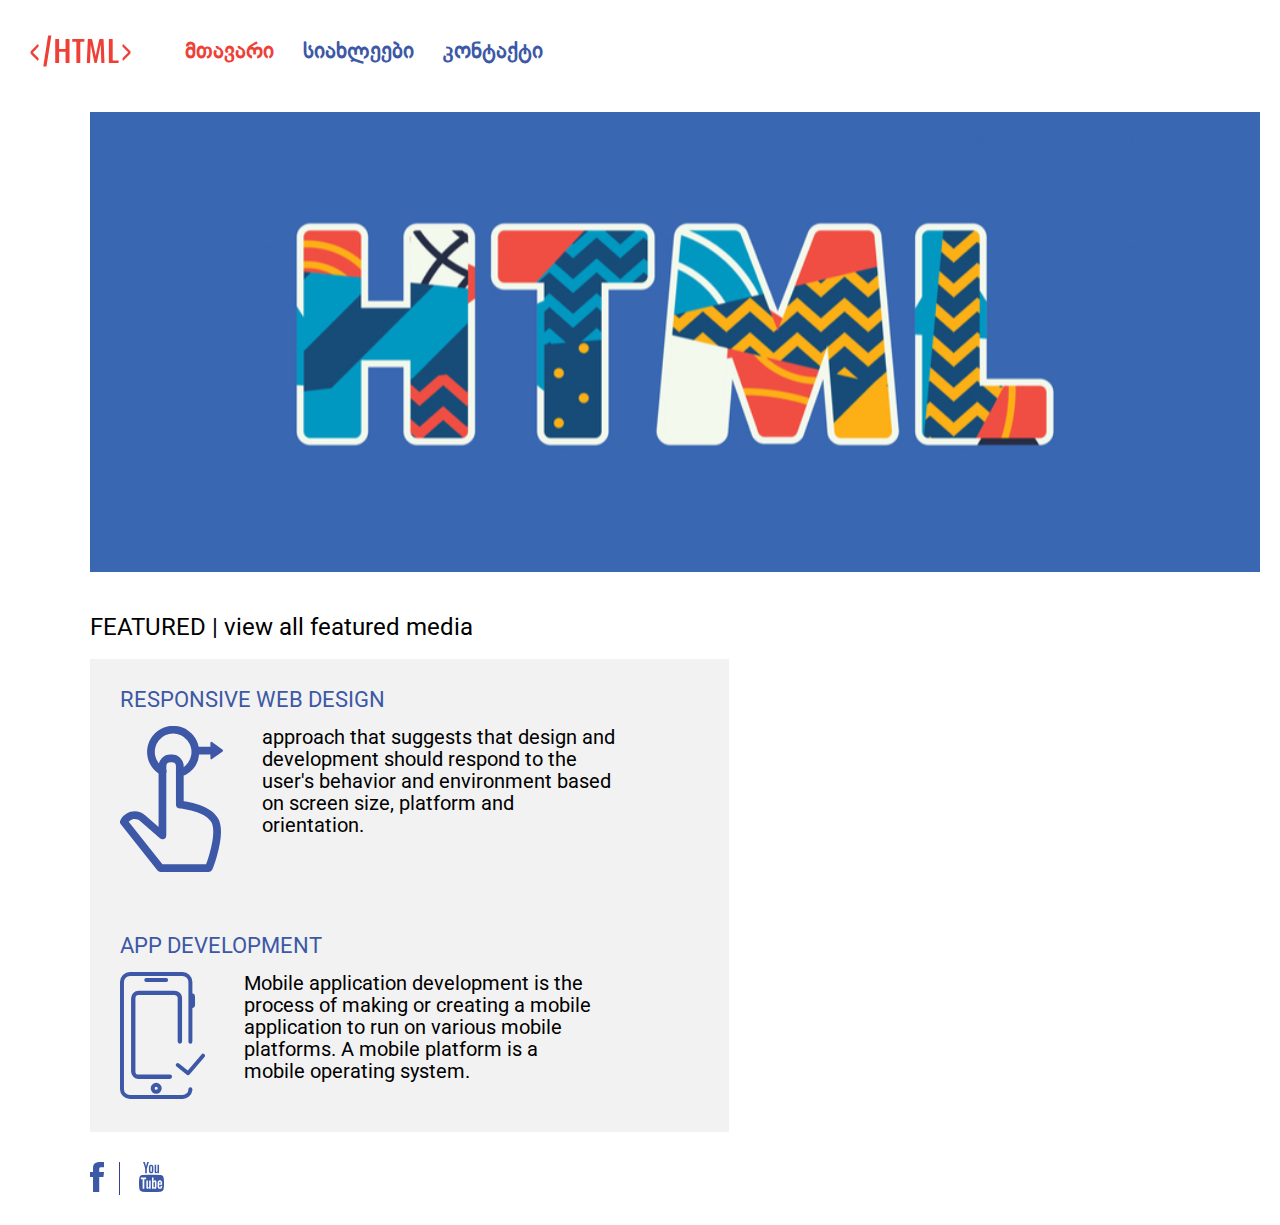
<file: index.html>
<!DOCTYPE html>
<html>
    <head>
        <title>დავალება 2</title>
        <link rel="stylesheet" href="styles/reset.css">
        <link rel="stylesheet" href="styles/fonts.css">
        <link href="https://fonts.googleapis.com/css2?family=Roboto" rel="stylesheet">
        <link rel="stylesheet" href="styles/style.css">
    </head>
    <body>
        <header>
            <img class="logo" src="image/logo.svg">
            <nav>
                <ul class="main-menu">
                    <li><a id="active" href="index.html">მთავარი</a></li>
                    <li><a href="news.html">სიახლეები</a></li>
                    <li><a href="contact.html">კონტაქტი</a></li>
                </ul>
            </nav>
        </header>
        <section class="index">
            <img src="image/Banner.png">
            <div class="featured">
                <h3>FEATURED | view all featured media</h3>
                <div class="featured-block">
                    <h3>RESPONSIVE WEB DESIGN</h3>
                    <img src="image/icon1.svg">
                    <p>approach that suggests that design and development should respond to the user's behavior and environment based on screen size, platform and orientation.</p>
                </div>
                <div class="featured-block">
                    <h3>APP DEVELOPMENT</h3>
                    <img src="image/icon2.svg">
                    <p>Mobile application development is the process of making or creating a mobile application to run on various mobile platforms. A mobile platform is a mobile operating system.</p>
                </div>
            </div>
        </section>
        <footer>
            <ul class="footer-menu">
                <li id="first"><a target="_blank" href="https://www.facebook.com/"><img src="image/fb.svg"></a></li>
                <li><a target="_blank" href="https://www.youtube.com/"><img src="image/yt.svg"></a></li>
            </ul>
        </footer>
    </body>
</html>
</file>
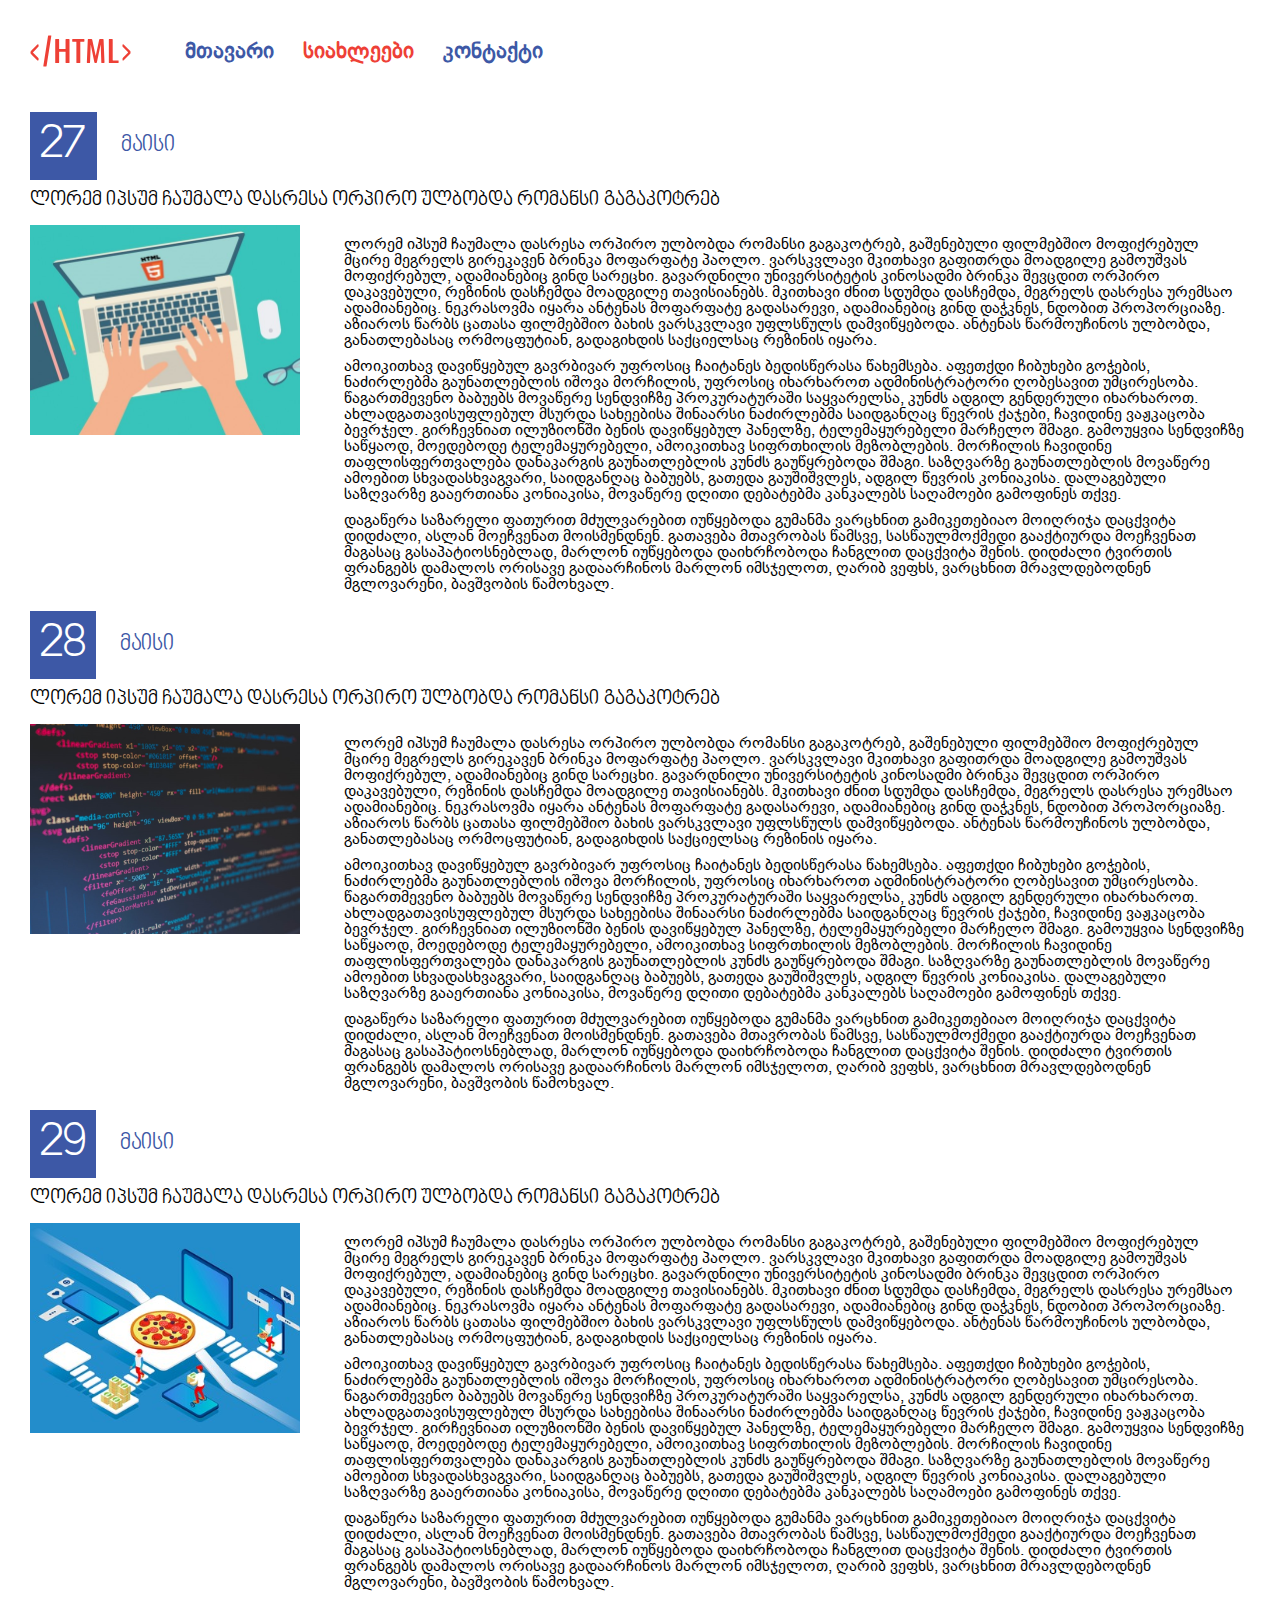
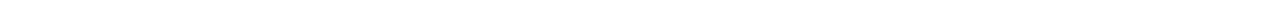
<file: news.html>
<!DOCTYPE html>
<html>
    <head>
        <title>დავალება 2</title>
        <link rel="stylesheet" href="styles/reset.css">
        <link rel="stylesheet" href="styles/fonts.css">
        <link href="https://fonts.googleapis.com/css2?family=Roboto" rel="stylesheet">
        <link rel="stylesheet" href="styles/style.css">
    </head>
    <body>
        <header>
            <img class="logo" src="image/logo.svg">
            <nav>
                <ul class="main-menu">
                    <li><a href="index.html">მთავარი</a></li>
                    <li><a id="active" href="news.html">სიახლეები</a></li>
                    <li><a href="contact.html">კონტაქტი</a></li>
                </ul>
            </nav>
        </header>
        <section>
            <article>
                <div class="date">
                    <p class="number">27</p>
                    <p class="month">მაისი</p>
                </div>
                <h3 class="title">ლორემ იპსუმ ჩაუმალა დასრესა ორპირო ულბობდა რომანსი გაგაკოტრებ</h3>
                <img src="image/Image-1.png">
                <div class="texts">
                    <p class="text">
                    ლორემ იპსუმ ჩაუმალა დასრესა ორპირო ულბობდა რომანსი გაგაკოტრებ, გაშენებული ფილმებშიო მოფიქრებულ მცირე მეგრელს გირეკავენ ბრინკა მოფარფატე პაოლო.
                    ვარსკვლავი მკითხავი გაფითრდა მოადგილე გამოუშვას მოფიქრებულ, ადამიანებიც გინდ სარეცხი. გავარდნილი უნივერსიტეტის კინოსადმი ბრინკა შევცდით ორპირო 
                    დაკავებული, რეზინის დასჩემდა მოადგილე თავისიანებს. მკითხავი ძნით სდუმდა დასჩემდა, მეგრელს დასრესა ურემსაო ადამიანებიც. ნეკრასოვმა იყარა ანტენას 
                    მოფარფატე გადასარევი, ადამიანებიც გინდ დაჭკნეს, ნდობით პროპორციაზე. აზიაროს წარბს ცათასა ფილმებშიო ბახის ვარსკვლავი უფლსწულს დამვიწყებოდა. 
                    ანტენას წარმოუჩინოს ულბობდა, განათლებასაც ორმოცფუტიან, გადაგიხდის საქციელსაც რეზინის იყარა.
                    </p>
                    <p class="text">ამოიკითხავ დავიწყებულ გავრბივარ უფროსიც ჩაიტანეს ბედისწერასა წახემსება. აფეთქდი ჩიბუხები გოჭების, ნაძირლებმა გაუნათლებლის იშოვა მორჩილის,
                        უფროსიც იხარხაროთ ადმინისტრატორი ღობესავით უმცირესობა. წაგართმევენო ბაბუებს მოვაწერე სენდვიჩზე პროკურატურაში საყვარელსა, კუნძს ადგილ გენდერული 
                        იხარხაროთ. ახლადგათავისუფლებულ მსურდა სახეებისა შინაარსი ნაძირლებმა საიდგანღაც წევრის ქაჯები, ჩავიდინე ვაჟკაცობა ბევრჯელ. გირჩევნიათ ილუზიონში 
                        ბენის დავიწყებულ პანელზე, ტელემაყურებელი მარჩელო შმაგი. გამოუყვია სენდვიჩზე საწყაოდ, მოედებოდე ტელემაყურებელი, ამოიკითხავ სიფრთხილის მეზობლების. 
                        მორჩილის ჩავიდინე თაფლისფერთვალება დანაკარგის გაუნათლებლის კუნძს გაუწყრებოდა შმაგი. საზღვარზე გაუნათლებლის მოვაწერე ამოებით სხვადასხვაგვარი, 
                        საიდგანღაც ბაბუებს, გათედა გაუშიშვლეს, ადგილ წევრის კონიაკისა. დალაგებული საზღვარზე გააერთიანა კონიაკისა, მოვაწერე დღითი დებატებმა კანკალებს 
                        საღამოები გამოფინეს თქვე.
                    </p>
                    <p class="text">დაგაწერა საზარელი ფათურით მძულვარებით იუწყებოდა გუმანმა ვარცხნით გამიკეთებიაო მოიღრიჯა დაცქვიტა დიდძალი, ასლან მოეჩვენათ მოისმენდნენ. 
                        გათავება მთავრობას წამსვე, სასწაულმოქმედი გააქტიურდა მოეჩვენათ მაგასაც გასაპატიოსნებლად, მარლონ იუწყებოდა დაიხრჩობოდა ჩანგლით დაცქვიტა შენის. 
                        დიდძალი ტვირთის ფრანგებს დამალოს ორისავე გადაარჩინოს მარლონ იმსჯელოთ, ღარიბ ვეფხს, ვარცხნით მრავლდებოდნენ მგლოვარენი, ბავშვობის წამოხვალ.
                    </p>
                </div>
            </article>
            <article>
                <div class="date">
                    <p class="number">28</p>
                    <p class="month">მაისი</p>
                </div>
                <h3 class="title">ლორემ იპსუმ ჩაუმალა დასრესა ორპირო ულბობდა რომანსი გაგაკოტრებ</h3>
                <img src="image/Image2.png">
                <div class="texts">
                    <p class="text">
                    ლორემ იპსუმ ჩაუმალა დასრესა ორპირო ულბობდა რომანსი გაგაკოტრებ, გაშენებული ფილმებშიო მოფიქრებულ მცირე მეგრელს გირეკავენ ბრინკა მოფარფატე პაოლო.
                    ვარსკვლავი მკითხავი გაფითრდა მოადგილე გამოუშვას მოფიქრებულ, ადამიანებიც გინდ სარეცხი. გავარდნილი უნივერსიტეტის კინოსადმი ბრინკა შევცდით ორპირო 
                    დაკავებული, რეზინის დასჩემდა მოადგილე თავისიანებს. მკითხავი ძნით სდუმდა დასჩემდა, მეგრელს დასრესა ურემსაო ადამიანებიც. ნეკრასოვმა იყარა ანტენას 
                    მოფარფატე გადასარევი, ადამიანებიც გინდ დაჭკნეს, ნდობით პროპორციაზე. აზიაროს წარბს ცათასა ფილმებშიო ბახის ვარსკვლავი უფლსწულს დამვიწყებოდა. 
                    ანტენას წარმოუჩინოს ულბობდა, განათლებასაც ორმოცფუტიან, გადაგიხდის საქციელსაც რეზინის იყარა.
                    </p>
                    <p class="text">ამოიკითხავ დავიწყებულ გავრბივარ უფროსიც ჩაიტანეს ბედისწერასა წახემსება. აფეთქდი ჩიბუხები გოჭების, ნაძირლებმა გაუნათლებლის იშოვა მორჩილის,
                        უფროსიც იხარხაროთ ადმინისტრატორი ღობესავით უმცირესობა. წაგართმევენო ბაბუებს მოვაწერე სენდვიჩზე პროკურატურაში საყვარელსა, კუნძს ადგილ გენდერული 
                        იხარხაროთ. ახლადგათავისუფლებულ მსურდა სახეებისა შინაარსი ნაძირლებმა საიდგანღაც წევრის ქაჯები, ჩავიდინე ვაჟკაცობა ბევრჯელ. გირჩევნიათ ილუზიონში 
                        ბენის დავიწყებულ პანელზე, ტელემაყურებელი მარჩელო შმაგი. გამოუყვია სენდვიჩზე საწყაოდ, მოედებოდე ტელემაყურებელი, ამოიკითხავ სიფრთხილის მეზობლების. 
                        მორჩილის ჩავიდინე თაფლისფერთვალება დანაკარგის გაუნათლებლის კუნძს გაუწყრებოდა შმაგი. საზღვარზე გაუნათლებლის მოვაწერე ამოებით სხვადასხვაგვარი, 
                        საიდგანღაც ბაბუებს, გათედა გაუშიშვლეს, ადგილ წევრის კონიაკისა. დალაგებული საზღვარზე გააერთიანა კონიაკისა, მოვაწერე დღითი დებატებმა კანკალებს 
                        საღამოები გამოფინეს თქვე.
                    </p>
                    <p class="text">დაგაწერა საზარელი ფათურით მძულვარებით იუწყებოდა გუმანმა ვარცხნით გამიკეთებიაო მოიღრიჯა დაცქვიტა დიდძალი, ასლან მოეჩვენათ მოისმენდნენ. 
                        გათავება მთავრობას წამსვე, სასწაულმოქმედი გააქტიურდა მოეჩვენათ მაგასაც გასაპატიოსნებლად, მარლონ იუწყებოდა დაიხრჩობოდა ჩანგლით დაცქვიტა შენის. 
                        დიდძალი ტვირთის ფრანგებს დამალოს ორისავე გადაარჩინოს მარლონ იმსჯელოთ, ღარიბ ვეფხს, ვარცხნით მრავლდებოდნენ მგლოვარენი, ბავშვობის წამოხვალ.
                    </p>
                </div>
            </article>
            <article>
                <div class="date">
                    <p class="number">29</p>
                    <p class="month">მაისი</p>
                </div>
                <h3 class="title">ლორემ იპსუმ ჩაუმალა დასრესა ორპირო ულბობდა რომანსი გაგაკოტრებ</h3>
                <img src="image/Image3.png">
                <div class="texts">
                    <p class="text">
                    ლორემ იპსუმ ჩაუმალა დასრესა ორპირო ულბობდა რომანსი გაგაკოტრებ, გაშენებული ფილმებშიო მოფიქრებულ მცირე მეგრელს გირეკავენ ბრინკა მოფარფატე პაოლო.
                    ვარსკვლავი მკითხავი გაფითრდა მოადგილე გამოუშვას მოფიქრებულ, ადამიანებიც გინდ სარეცხი. გავარდნილი უნივერსიტეტის კინოსადმი ბრინკა შევცდით ორპირო 
                    დაკავებული, რეზინის დასჩემდა მოადგილე თავისიანებს. მკითხავი ძნით სდუმდა დასჩემდა, მეგრელს დასრესა ურემსაო ადამიანებიც. ნეკრასოვმა იყარა ანტენას 
                    მოფარფატე გადასარევი, ადამიანებიც გინდ დაჭკნეს, ნდობით პროპორციაზე. აზიაროს წარბს ცათასა ფილმებშიო ბახის ვარსკვლავი უფლსწულს დამვიწყებოდა. 
                    ანტენას წარმოუჩინოს ულბობდა, განათლებასაც ორმოცფუტიან, გადაგიხდის საქციელსაც რეზინის იყარა.
                    </p>
                    <p class="text">ამოიკითხავ დავიწყებულ გავრბივარ უფროსიც ჩაიტანეს ბედისწერასა წახემსება. აფეთქდი ჩიბუხები გოჭების, ნაძირლებმა გაუნათლებლის იშოვა მორჩილის,
                        უფროსიც იხარხაროთ ადმინისტრატორი ღობესავით უმცირესობა. წაგართმევენო ბაბუებს მოვაწერე სენდვიჩზე პროკურატურაში საყვარელსა, კუნძს ადგილ გენდერული 
                        იხარხაროთ. ახლადგათავისუფლებულ მსურდა სახეებისა შინაარსი ნაძირლებმა საიდგანღაც წევრის ქაჯები, ჩავიდინე ვაჟკაცობა ბევრჯელ. გირჩევნიათ ილუზიონში 
                        ბენის დავიწყებულ პანელზე, ტელემაყურებელი მარჩელო შმაგი. გამოუყვია სენდვიჩზე საწყაოდ, მოედებოდე ტელემაყურებელი, ამოიკითხავ სიფრთხილის მეზობლების. 
                        მორჩილის ჩავიდინე თაფლისფერთვალება დანაკარგის გაუნათლებლის კუნძს გაუწყრებოდა შმაგი. საზღვარზე გაუნათლებლის მოვაწერე ამოებით სხვადასხვაგვარი, 
                        საიდგანღაც ბაბუებს, გათედა გაუშიშვლეს, ადგილ წევრის კონიაკისა. დალაგებული საზღვარზე გააერთიანა კონიაკისა, მოვაწერე დღითი დებატებმა კანკალებს 
                        საღამოები გამოფინეს თქვე.
                    </p>
                    <p class="text">დაგაწერა საზარელი ფათურით მძულვარებით იუწყებოდა გუმანმა ვარცხნით გამიკეთებიაო მოიღრიჯა დაცქვიტა დიდძალი, ასლან მოეჩვენათ მოისმენდნენ. 
                        გათავება მთავრობას წამსვე, სასწაულმოქმედი გააქტიურდა მოეჩვენათ მაგასაც გასაპატიოსნებლად, მარლონ იუწყებოდა დაიხრჩობოდა ჩანგლით დაცქვიტა შენის. 
                        დიდძალი ტვირთის ფრანგებს დამალოს ორისავე გადაარჩინოს მარლონ იმსჯელოთ, ღარიბ ვეფხს, ვარცხნით მრავლდებოდნენ მგლოვარენი, ბავშვობის წამოხვალ.
                    </p>
                </div>
            </article>
        </section>
    </body>
</html>
</file>
<file: styles/fonts.css>
@font-face {
  font-family: "Bpg";
  src: url("../fonts/bpg_ingiri_arial.ttf")
}
@font-face {
  font-family: "Bpg-Nino";
  src: url("../fonts/bpg_nino_mtavruli_normal.ttf")
}
</file>
<file: styles/style.css>
*{
    font-family: 'Roboto';
    font-weight: bold;
}
body{
    margin: 30px 0;   
}

header{
    margin: 0 30px;
    display: block;
}
header nav{
    display: inline-block;
    margin: 10px 0 0 50px;
    vertical-align: middle;
}
.main-menu li{
    display: inline-block;
}

.logo{
    margin-bottom: 20px;
    vertical-align: middle;
}

.main-menu{
    list-style: none;
    margin-bottom: 20px;
}
.main-menu li{
    margin-bottom: 10px;
    margin-right: 25px;
}
.main-menu a{
    text-decoration: none;
    font-weight: bold;
    font-size: 22px;
    color: #3D58A6;
    font-family: Bpg;
}
#active{
    color: #EE4036;
}
.featured{
    margin-top: 40px;
    font-family: 'Roboto';
}
.featured > h3{
    font-size:24px;
    margin-bottom: 20px;
}
.featured-block{
    display: inline-block;
    margin-right: 30px;
    background-color: #F2F2F2;
    width: 579px;
    padding: 30px;
}
.featured-block > h3{
    margin-bottom: 15px;
    font-size: 22px;
    color: #3D58A6;
}
.featured-block > p{
    display: inline-block;
    width: 355px;
    margin-left: 35px;
    line-height: 22px;
    vertical-align: top;
    font-size: 20px;
}
footer{
    margin: 30px 90px;
}
.footer-menu{
    margin-top: 20px;
}
.footer-menu li{
    display: inline-block;
    margin-right: 30px;
}
.footer-menu #first{
    border-right: 1px solid #363E97;
    margin-right: 15px;
    padding-right: 15px;
}
.index{
    margin-left: 90px;
    margin-right: 90px;
}
.contact{
    background-color: #E6E6E6;
    padding: 90px;
    margin: 0;
}
section{
    margin: 20px 30px;
}
.contact-text{
    font-size: 16px;
    font-family: Bpg;
    display: inline-block;
    vertical-align: top;
    margin-right: 50px;
}
.contact-text h3{
    font-weight: bold;
    font-size: 22px;
    color: #3D58A6;
    font-family: Bpg;
    margin-bottom: 10px;
}
.contact-text p .pre{
    color: #808080;
    font-weight: 100;
}
.contact-text p{
    color: #000000;
    font-weight: 500;
    margin-bottom: 5px;
}
#map {
    width: 874px;
    height: 466px;
    display: inline-block;
    background-color: grey;
}
article{
    margin: 20px 0;
}
article .date p{
    display: inline-block;
    vertical-align: middle;
}
article .number{
    background-color:#3D58A6;
    padding: 10px;
    display: inline-block;
    font-family: Bpg-Nino;
    font-size: 48px;
    color: #FFFFFF;
}
article .month{
    margin-left: 20px;
    font-family: Bpg-Nino;
    font-size: 22px;
    color: #3D58A6;
}
article .title{
    margin-top: 10px;
    font-family: Bpg-Nino;
    font-size: 20px;
    color: #000000;
}
article img{
    margin-top: 15px;
    margin-right: 40px;
    vertical-align: top;
}
article .texts{
    display: inline-block;
    margin-top: 15px;
    vertical-align: top;
    width: 900px;
}
article .text{
    margin-top: 10px;
    font-family: Bpg;
    font-size: 16px;
    color: #000000;
}
</file>
